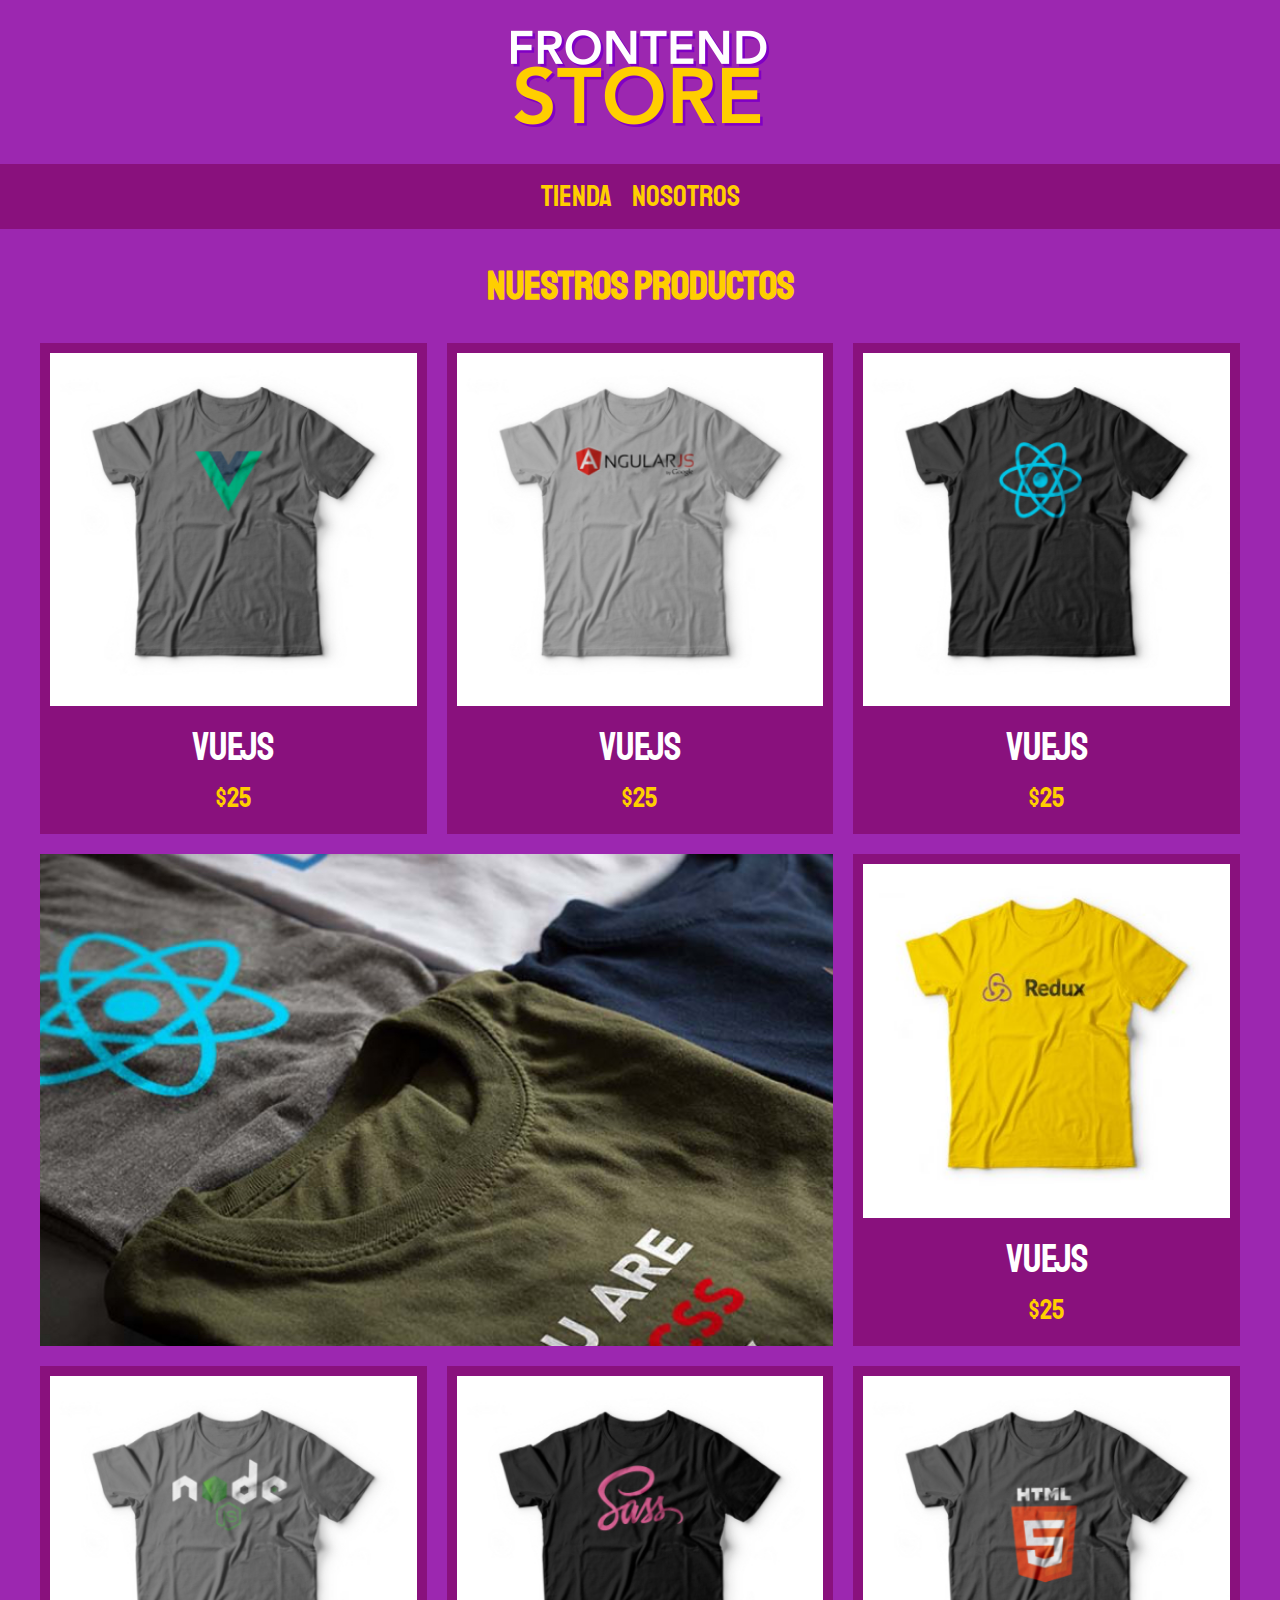
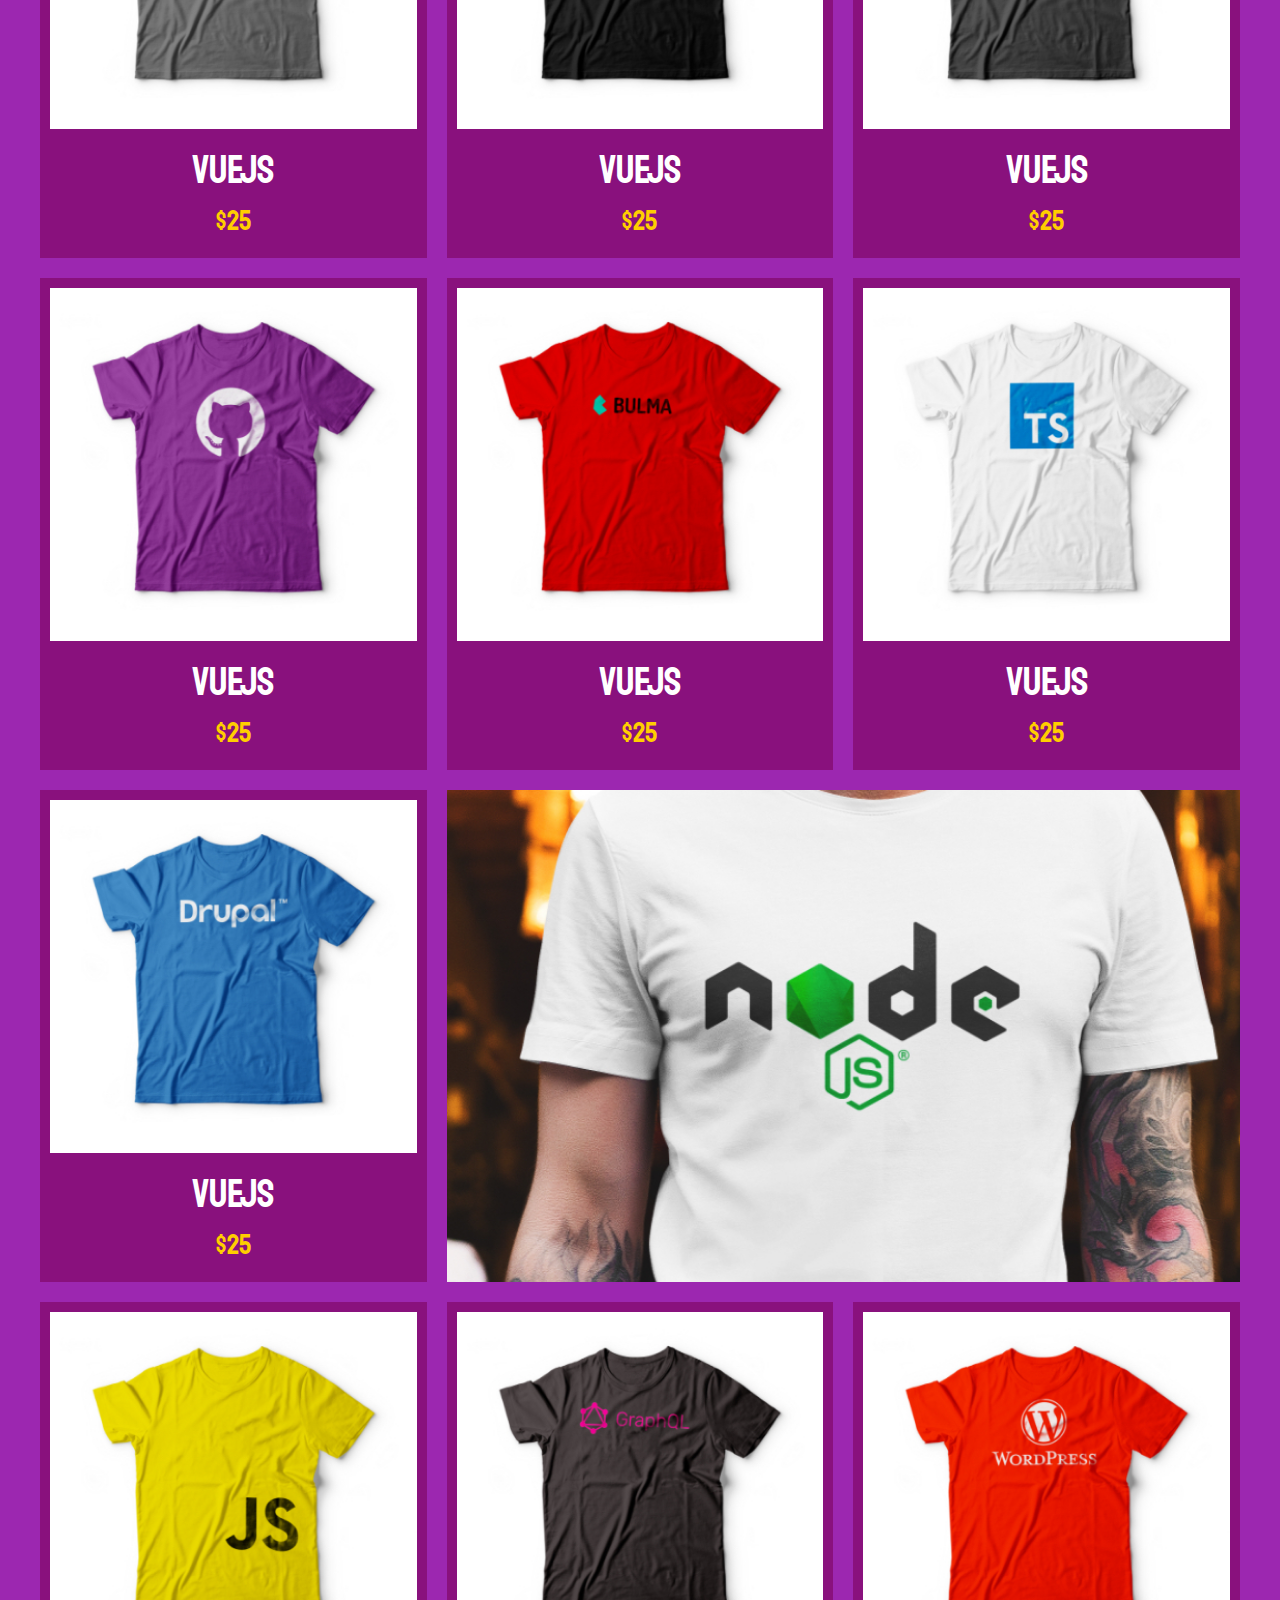
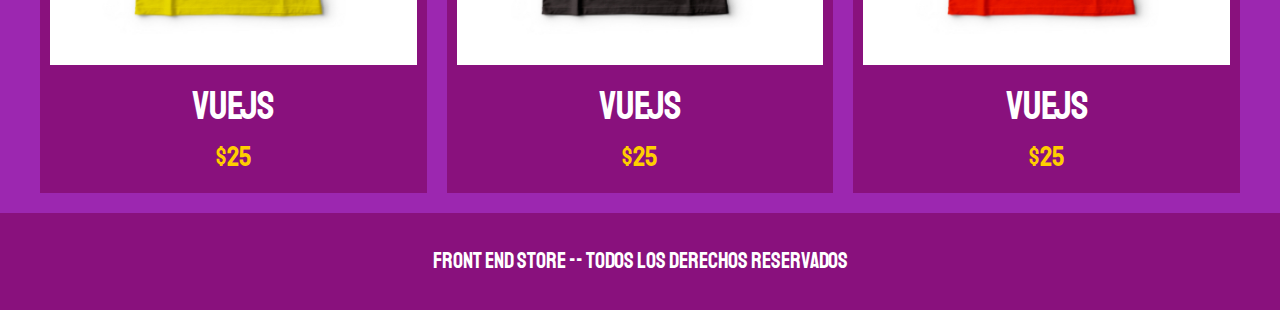
<file: index.html>
<!DOCTYPE html>
<html lang="en">
<head>
    <meta charset="UTF-8">
    <link rel="stylesheet" href="CSS/normalaize.css">
    <meta http-equiv="X-UA-Compatible" content="IE=edge">
    <meta name="viewport" content="width=device-width, initial-scale=1.0">
    <title>FrontEntd Store</title>
    <link rel="stylesheet" href="CSS/normalaize.css">
    <link href="https://fonts.googleapis.com/css2?family=Staatliches&display=swap" rel="stylesheet">
    <link rel="stylesheet" href="CSS/styles.css">
</head>
<body>

    <header class="header">
        <a href="index.html">
            <img class="header__logo" src="img/logo.png" alt="Logotipo">
        </a>
    </header>

    <nav class="navegacion">
        <a href="index.html" class="navegacion__enlace navegacion__enlace--activo">Tienda</a>
        <a href="Nosotros.html" class="navegacion__enlace navegacion__enlace--activo">Nosotros</a>
    </nav>

    <main class="contenedor">
        <h1>Nuestros Productos</h1>

        <div class="grid">
            <div class="producto">
                <a href="productos.html">
                    <img class="producto__imagen" src="img/1.jpg" alt="imagen camisa">
                    <div class="producto__informacion">
                        <p class="producto__nombre">VueJs</p>
                        <P class="producto__precio">$25</P>
                    </div>
                </a>
            </div> <!--.producto-->

            <div class="producto">
                <a href="productos.html">
                    <img class="producto__imagen" src="img/2.jpg" alt="imagen camisa">
                    <div class="producto__informacion">
                        <p class="producto__nombre">VueJs</p>
                        <P class="producto__precio">$25</P>
                    </div>
                </a>
            </div> <!--.producto-->

            <div class="producto">
                <a href="productos.html">
                    <img class="producto__imagen" src="img/3.jpg" alt="imagen camisa">
                    <div class="producto__informacion">
                        <p class="producto__nombre">VueJs</p>
                        <P class="producto__precio">$25</P>
                    </div>
                </a>
            </div> <!--.producto-->

            <div class="producto">
                <a href="productos.html">
                    <img class="producto__imagen" src="img/4.jpg" alt="imagen camisa">
                    <div class="producto__informacion">
                        <p class="producto__nombre">VueJs</p>
                        <P class="producto__precio">$25</P>
                    </div>
                </a>
            </div> <!--.producto-->

            <div class="producto">
                <a href="productos.html">
                    <img class="producto__imagen" src="img/5.jpg" alt="imagen camisa">
                    <div class="producto__informacion">
                        <p class="producto__nombre">VueJs</p>
                        <P class="producto__precio">$25</P>
                    </div>
                </a>
            </div> <!--.producto-->

            <div class="producto">
                <a href="productos.html">
                    <img class="producto__imagen" src="img/6.jpg" alt="imagen camisa">
                    <div class="producto__informacion">
                        <p class="producto__nombre">VueJs</p>
                        <P class="producto__precio">$25</P>
                    </div>
                </a>
            </div> <!--.producto-->

            <div class="producto">
                <a href="productos.html">
                    <img class="producto__imagen" src="img/7.jpg" alt="imagen camisa">
                    <div class="producto__informacion">
                        <p class="producto__nombre">VueJs</p>
                        <P class="producto__precio">$25</P>
                    </div>
                </a>
            </div> <!--.producto-->

            <div class="producto">
                <a href="productos.html">
                    <img class="producto__imagen" src="img/8.jpg" alt="imagen camisa">
                    <div class="producto__informacion">
                        <p class="producto__nombre">VueJs</p>
                        <P class="producto__precio">$25</P>
                    </div>
                </a>
            </div> <!--.producto-->

            <div class="producto">
                <a href="productos.html">
                    <img class="producto__imagen" src="img/9.jpg" alt="imagen camisa">
                    <div class="producto__informacion">
                        <p class="producto__nombre">VueJs</p>
                        <P class="producto__precio">$25</P>
                    </div>
                </a>
            </div> <!--.producto-->

            <div class="producto">
                <a href="productos.html">
                    <img class="producto__imagen" src="img/10.jpg" alt="imagen camisa">
                    <div class="producto__informacion">
                        <p class="producto__nombre">VueJs</p>
                        <P class="producto__precio">$25</P>
                    </div>
                </a>
            </div> <!--.producto-->

            <div class="producto">
                <a href="productos.html">
                    <img class="producto__imagen" src="img/11.jpg" alt="imagen camisa">
                    <div class="producto__informacion">
                        <p class="producto__nombre">VueJs</p>
                        <P class="producto__precio">$25</P>
                    </div>
                </a>
            </div> <!--.producto-->

            <div class="producto">
                <a href="productos.html">
                    <img class="producto__imagen" src="img/12.jpg" alt="imagen camisa">
                    <div class="producto__informacion">
                        <p class="producto__nombre">VueJs</p>
                        <P class="producto__precio">$25</P>
                    </div>
                </a>
            </div> <!--.producto-->

            <div class="producto">
                <a href="productos.html">
                    <img class="producto__imagen" src="img/13.jpg" alt="imagen camisa">
                    <div class="producto__informacion">
                        <p class="producto__nombre">VueJs</p>
                        <P class="producto__precio">$25</P>
                    </div>
                </a>
            </div> <!--.producto-->

            <div class="producto">
                <a href="productos.html">
                    <img class="producto__imagen" src="img/14.jpg" alt="imagen camisa">
                    <div class="producto__informacion">
                        <p class="producto__nombre">VueJs</p>
                        <P class="producto__precio">$25</P>
                    </div>
                </a>
            </div> <!--.producto-->

            <div class="grafico grafico--camisas"></div>
            <div class="grafico grafico--node"></div>
        </div>
    </main>

    <footer class="footer">
        <p class="footer__texto">Front End Store -- Todos los derechos Reservados</p>
    </footer>

</body>
</html>
</file>
<file: CSS/styles.css>
:root{
    --primario: #9C27B0;
    --primarioOscuro: #89117D;
    --secundario: #FFCE00;
    --secundarioOscuro: rgb(233,187,2);
    --blanco: #FFF;
    --negro: #000;

    --fuentePrincipal: 'Staatliches', cursive;
}

html {
    box-sizing: border-box;
    font-size: 62.5%;
}

*, *:before, *:after {
    box-sizing: inherit;
}

/*Globales*/

body{
    background-color: var(--primario);
    font-size: 1.6rem;
    line-height: 1.5;
}

p{
    font-size: 1.8rem;
    font-family: Arial, Helvetica, sans-serif;
    color: var(--blanco);
}
a{
    text-decoration: none;
}
img{
    width: 100%;
}
.contenedor{
    max-width: 120rem;
    margin: 0 auto;
}
h1,h2,h3{
    text-align: center;
    color: var(--secundario);
    font-family: var(--fuentePrincipal);
}
h1{
    font-size: 4rem;
}
h2{
    font-size: 3.2rem;
}
h3{
    font-size: 2.4rem;
}

/*Header*/
.header {
    display: flex;
    justify-content: center; /** esto es para centrar horizontalmente**/
}
.header__logo{
    margin: 3rem 0; /** Le da un separacion a la imagen **/
}

/** Footer **/
.footer{
    background-color: var(--primarioOscuro);
    padding: 1rem 0;
    margin-top: 2rem;
}
.footer__texto{
    font-family: var(--fuentePrincipal);
    text-align: center;
    font-size: 2.2rem;
}

/*Navegacion*/
.navegacion{
    background-color: var(--primarioOscuro);
    padding: 1rem 0;
    display: flex;
    justify-content: center;
    gap: 2rem; /*Esta etiqueta es para agregar separacion*/
}
.navegacion__enlace{
    font-family: var(--fuentePrincipal);
    color: var(--blanco);
    font-size: 3rem;
}

/**.navegacion__enlace:last-of-type{   Esta propiedad selecciona el ultimo elemento del tipo que nosotros le digamos 
  margin-right: 0;
} **/

.navegacion__enlace--activo,
.navegacion__enlace:hover {
    color: var(--secundario);
}

/** Grid **/   /*Parte importante para hacer un sitio de ventas*/
.grid {
    display: grid;
    grid-template-columns: repeat(2, 1fr);
    gap: 2rem; /* Este es el "colum-gap" y "row-gap" juntos*/

    /*column-gap: 2rem;  Esto nos sirve para darle un espacio entre los productos (de lado)
    row-gap: 2rem; Esto nos sirve para darle un espacio entre los productos (de arriba)*/
}
@media (min-width: 768px){
    .grid{
        grid-template-columns: repeat(3, 1fr);
    }
}

  /** Producto **/
.producto{
    background-color: var(--primarioOscuro);
    padding: 1rem;
}
.producto__nombre{
    font-size: 4rem;
}
.producto__precio{
    font-size: 2.8rem;
    color: var(--secundario);
}
.producto__nombre,
.producto__precio {
    font-family: var(--fuentePrincipal);
    margin: 1rem 0;
    text-align: center;
    line-height: 1.2;
}

/* Graficos */
.grafico {
    min-height: 30rem;
    background-repeat: no-repeat;  /* Para que la imagen no se repita*/
    background-size: cover; /* Para que la imagen llene todo el espacio disponible */
    grid-column: 1 / 3;
}
.grafico--camisas {  /* Posicionar las cosas en ciertas coodenadas */
    grid-row: 2 / 3; /* Numeros de arriba hacia abajo */
    background-image: url(../img/grafico1.jpg);
}
.grafico--node{
    background-image: url(../img/grafico2.jpg);
    grid-row: 8 / 9;
}
@media (min-width: 768PX) {
    .grafico--node {
        grid-row: 5 / 6;
        grid-column: 2 / 4;
    }
}

/* Nosotros */
.nosotros {
    display: grid;
    grid-template-rows: repeat(2, auto);
}
@media (min-width: 768px) {
    .nosotros {
        grid-template-columns: repeat(2, 1fr);
        column-gap: 2rem;
    }
}
.nosotros__imagen {
    grid-row: 1 / 2;
}
@media (min-width: 768px) {
    .nosotros__imagen{
        grid-column: 2 / 3;
    }
}

/* Bloques */
.bloques {
    display: grid;
    grid-template-columns: repeat(2, 1fr);
    gap: 2rem;
}
@media (min-width: 768px) {
    .bloques {
        grid-template-columns: repeat(4, 1fr);
    }
}
.bloque {
    text-align: center;
}
.bloque__titulo {
    margin: 0;
}

/* Pagina del producto*/

@media (min-width: 768px) {
    .camisa {
        display: grid;
        grid-template-columns: repeat(2, 1fr);
        column-gap: 2rem;
    }
}

.formulario {
    display: grid;
    grid-template-columns: repeat(2, 1fr);
    gap: 2rem;
}
.formulario__campo{
    border: 1rem solid var(--primarioOscuro);  /* ancho  tipo  color*/
    background-color: transparent;
    color: var(--blanco);
    font-size: 2rem;
    font-family: Arial, Helvetica, sans-serif;
    padding: 1rem;
    appearance: none; /* Para quitar las flechas del formulario*/

}
.formulario__submit {
    background-color: var(--secundario);
    border: none;
    font-size: 2rem;
    font-family: var(--fuentePrincipal);
    padding: 2rem;
    transition: background-color .3s ease;
    grid-column: 1 / 3;
}
.formulario__submit:hover { /* Para que te aparesca la manita del cursor cuando el mouse esta sobre el boton*/
    cursor: pointer;
    background-color: var(--secundarioOscuro);
}
</file>
<file: CSS/normalaize.css>
/*! normalize.css v8.0.1 | MIT License | github.com/necolas/normalize.css */

/* Document
   ========================================================================== */

/**
 * 1. Correct the line height in all browsers.
 * 2. Prevent adjustments of font size after orientation changes in iOS.
 */

 html {
    line-height: 1.15; /* 1 */
    -webkit-text-size-adjust: 100%; /* 2 */
  }
  
  /* Sections
     ========================================================================== */
  
  /**
   * Remove the margin in all browsers.
   */
  
  body {
    margin: 0;
  }
  
  /**
   * Render the `main` element consistently in IE.
   */
  
  main {
    display: block;
  }
  
  /**
   * Correct the font size and margin on `h1` elements within `section` and
   * `article` contexts in Chrome, Firefox, and Safari.
   */
  
  h1 {
    font-size: 2em;
    margin: 0.67em 0;
  }
  
  /* Grouping content
     ========================================================================== */
  
  /**
   * 1. Add the correct box sizing in Firefox.
   * 2. Show the overflow in Edge and IE.
   */
  
  hr {
    box-sizing: content-box; /* 1 */
    height: 0; /* 1 */
    overflow: visible; /* 2 */
  }
  
  /**
   * 1. Correct the inheritance and scaling of font size in all browsers.
   * 2. Correct the odd `em` font sizing in all browsers.
   */
  
  pre {
    font-family: monospace, monospace; /* 1 */
    font-size: 1em; /* 2 */
  }
  
  /* Text-level semantics
     ========================================================================== */
  
  /**
   * Remove the gray background on active links in IE 10.
   */
  
  a {
    background-color: transparent;
  }
  
  /**
   * 1. Remove the bottom border in Chrome 57-
   * 2. Add the correct text decoration in Chrome, Edge, IE, Opera, and Safari.
   */
  
  abbr[title] {
    border-bottom: none; /* 1 */
    text-decoration: underline; /* 2 */
    text-decoration: underline dotted; /* 2 */
  }
  
  /**
   * Add the correct font weight in Chrome, Edge, and Safari.
   */
  
  b,
  strong {
    font-weight: bolder;
  }
  
  /**
   * 1. Correct the inheritance and scaling of font size in all browsers.
   * 2. Correct the odd `em` font sizing in all browsers.
   */
  
  code,
  kbd,
  samp {
    font-family: monospace, monospace; /* 1 */
    font-size: 1em; /* 2 */
  }
  
  /**
   * Add the correct font size in all browsers.
   */
  
  small {
    font-size: 80%;
  }
  
  /**
   * Prevent `sub` and `sup` elements from affecting the line height in
   * all browsers.
   */
  
  sub,
  sup {
    font-size: 75%;
    line-height: 0;
    position: relative;
    vertical-align: baseline;
  }
  
  sub {
    bottom: -0.25em;
  }
  
  sup {
    top: -0.5em;
  }
  
  /* Embedded content
     ========================================================================== */
  
  /**
   * Remove the border on images inside links in IE 10.
   */
  
  img {
    border-style: none;
  }
  
  /* Forms
     ========================================================================== */
  
  /**
   * 1. Change the font styles in all browsers.
   * 2. Remove the margin in Firefox and Safari.
   */
  
  button,
  input,
  optgroup,
  select,
  textarea {
    font-family: inherit; /* 1 */
    font-size: 100%; /* 1 */
    line-height: 1.15; /* 1 */
    margin: 0; /* 2 */
  }
  
  /**
   * Show the overflow in IE.
   * 1. Show the overflow in Edge.
   */
  
  button,
  input { /* 1 */
    overflow: visible;
  }
  
  /**
   * Remove the inheritance of text transform in Edge, Firefox, and IE.
   * 1. Remove the inheritance of text transform in Firefox.
   */
  
  button,
  select { /* 1 */
    text-transform: none;
  }
  
  /**
   * Correct the inability to style clickable types in iOS and Safari.
   */
  
  button,
  [type="button"],
  [type="reset"],
  [type="submit"] {
    -webkit-appearance: button;
  }
  
  /**
   * Remove the inner border and padding in Firefox.
   */
  
  button::-moz-focus-inner,
  [type="button"]::-moz-focus-inner,
  [type="reset"]::-moz-focus-inner,
  [type="submit"]::-moz-focus-inner {
    border-style: none;
    padding: 0;
  }
  
  /**
   * Restore the focus styles unset by the previous rule.
   */
  
  button:-moz-focusring,
  [type="button"]:-moz-focusring,
  [type="reset"]:-moz-focusring,
  [type="submit"]:-moz-focusring {
    outline: 1px dotted ButtonText;
  }
  
  /**
   * Correct the padding in Firefox.
   */
  
  fieldset {
    padding: 0.35em 0.75em 0.625em;
  }
  
  /**
   * 1. Correct the text wrapping in Edge and IE.
   * 2. Correct the color inheritance from `fieldset` elements in IE.
   * 3. Remove the padding so developers are not caught out when they zero out
   *    `fieldset` elements in all browsers.
   */
  
  legend {
    box-sizing: border-box; /* 1 */
    color: inherit; /* 2 */
    display: table; /* 1 */
    max-width: 100%; /* 1 */
    padding: 0; /* 3 */
    white-space: normal; /* 1 */
  }
  
  /**
   * Add the correct vertical alignment in Chrome, Firefox, and Opera.
   */
  
  progress {
    vertical-align: baseline;
  }
  
  /**
   * Remove the default vertical scrollbar in IE 10+.
   */
  
  textarea {
    overflow: auto;
  }
  
  /**
   * 1. Add the correct box sizing in IE 10.
   * 2. Remove the padding in IE 10.
   */
  
  [type="checkbox"],
  [type="radio"] {
    box-sizing: border-box; /* 1 */
    padding: 0; /* 2 */
  }
  
  /**
   * Correct the cursor style of increment and decrement buttons in Chrome.
   */
  
  [type="number"]::-webkit-inner-spin-button,
  [type="number"]::-webkit-outer-spin-button {
    height: auto;
  }
  
  /**
   * 1. Correct the odd appearance in Chrome and Safari.
   * 2. Correct the outline style in Safari.
   */
  
  [type="search"] {
    -webkit-appearance: textfield; /* 1 */
    outline-offset: -2px; /* 2 */
  }
  
  /**
   * Remove the inner padding in Chrome and Safari on macOS.
   */
  
  [type="search"]::-webkit-search-decoration {
    -webkit-appearance: none;
  }
  
  /**
   * 1. Correct the inability to style clickable types in iOS and Safari.
   * 2. Change font properties to `inherit` in Safari.
   */
  
  ::-webkit-file-upload-button {
    -webkit-appearance: button; /* 1 */
    font: inherit; /* 2 */
  }
  
  /* Interactive
     ========================================================================== */
  
  /*
   * Add the correct display in Edge, IE 10+, and Firefox.
   */
  
  details {
    display: block;
  }
  
  /*
   * Add the correct display in all browsers.
   */
  
  summary {
    display: list-item;
  }
  
  /* Misc
     ========================================================================== */
  
  /**
   * Add the correct display in IE 10+.
   */
  
  template {
    display: none;
  }
  
  /**
   * Add the correct display in IE 10.
   */
  
  [hidden] {
    display: none;
  }
</file>
